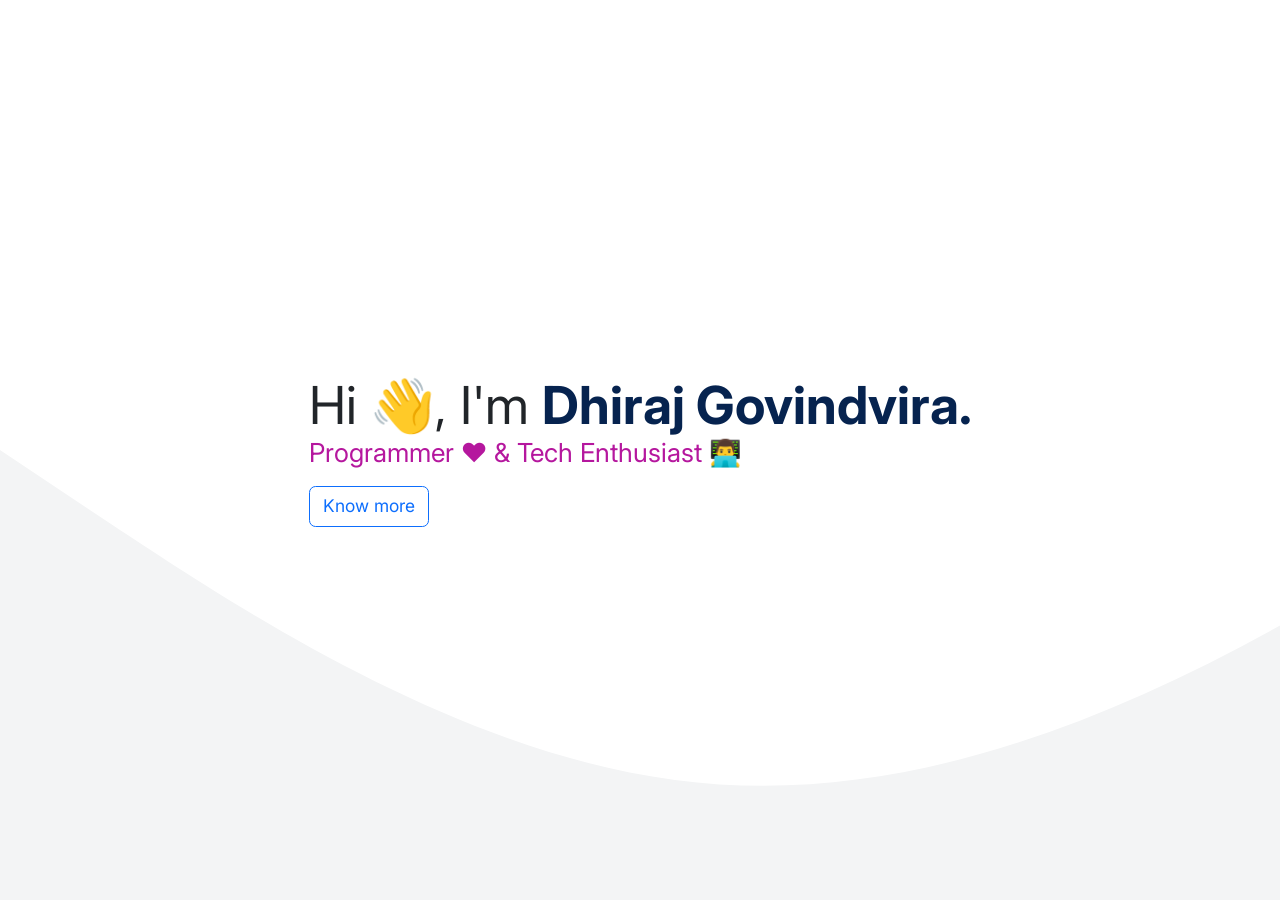
<file: index.html>
<!DOCTYPE html>
<html>
    <head>
        <title>Dhiraj Govindvira</title>
        <!-- title icon -->
        <link rel="icon" href="./icon.png" type="image/x-icon">        
        <!-- meta tags -->
        <meta name="title" content="Dhiraj Govindvira - Portfolio Website">
        <meta name="author" content="Dhiraj Govindvira">
        <meta name="description" content="Know more about Dhiraj Govindvira.">
        <meta name="keywords" content="Dhiraj, Dhiraj Govindvira, portfolio, website, HTML, CSS, JavaScript, Bootstrap">
        <meta name="viewport" content="width=device-width, initial-scale=1.0">
        <!-- bootstrap css -->
        <link rel="stylesheet" href="https://cdnjs.cloudflare.com/ajax/libs/bootstrap/5.1.3/css/bootstrap.min.css">
        <!-- font-awesome css -->
        <link rel="stylesheet" href="https://cdnjs.cloudflare.com/ajax/libs/font-awesome/5.15.4/css/all.min.css">
        <!-- custom css -->
        <link rel="stylesheet" href="./style.css">

        <!-- bootstrap script -->
        <script src="https://cdnjs.cloudflare.com/ajax/libs/bootstrap/5.1.3/js/bootstrap.bundle.min.js" defer></script>
        <!-- custom scripts -->
        <script src="./components/component.js" defer></script>
        <script src="./script.js" defer></script>
    </head>

    <body>
        <!-- starting page -->
        <div class="start">
            <div>
                <div class="hi">Hi 👋, I'm <span class="name bold">Dhiraj Govindvira.</span></div>
                <div class="role"> Programmer ❤️ & Tech Enthusiast 👨‍💻</div>
                <div>
                    <button class="mt-3 btn btn-outline-primary" onclick="start()">
                        Know more
                    </button>
                </div>
            </div>
        </div>
        <!-- content -->
        <div class="hide wrapper">
            <div class="header-wrapper" id="header-wrapper"></div>
            <div class="main-wrapper">
                <div id="main-wrapper"></div>
            </div>
            <div class="footer-wrapper">
                <div id="footer-wrapper"></div>
            </div>
        </div>
    </body>
</html>
</file>
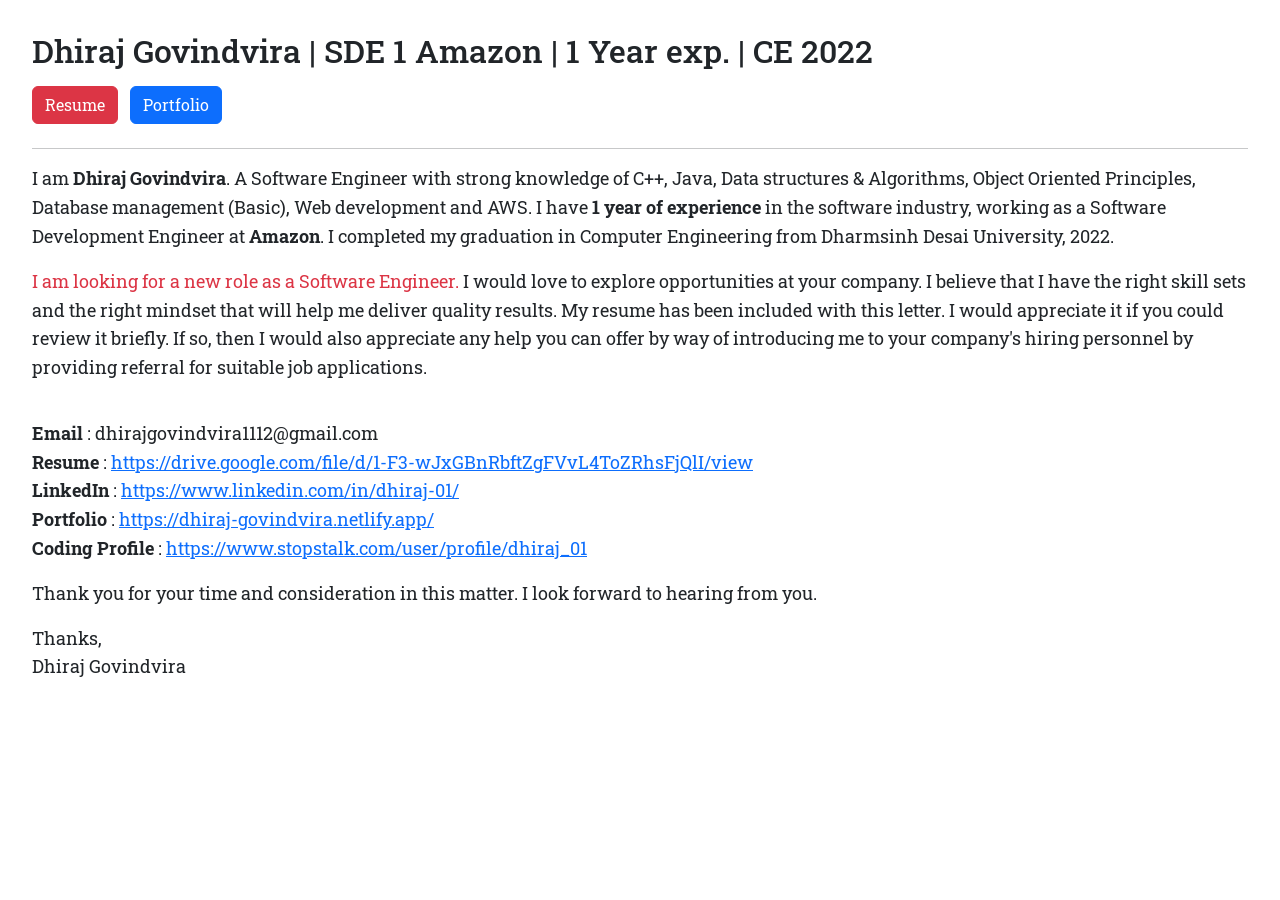
<file: components/cover/cover.html>
<!DOCTYPE html>
<html lang="en">
<head>
    <meta charset="UTF-8">
    <meta http-equiv="X-UA-Compatible" content="IE=edge">
    <meta name="viewport" content="width=device-width, initial-scale=1.0">
    <title>Cover Letter</title>

    <link rel="stylesheet" href="./cover.css">
    <link rel="stylesheet" href="https://cdnjs.cloudflare.com/ajax/libs/bootstrap/5.1.3/css/bootstrap.min.css">
    <script src="https://cdnjs.cloudflare.com/ajax/libs/bootstrap/5.1.3/js/bootstrap.bundle.min.js" defer></script>
</head>
<body>
    <div class="cover-comp"> 
        <div class="h2">
            Dhiraj Govindvira | SDE 1 Amazon | 1 Year exp. | CE 2022
        </div>
        <div>
            <a class="btn btn-danger" href="https://drive.google.com/u/0/uc?id=1-F3-wJxGBnRbftZgFVvL4ToZRhsFjQlI&export=download" download>Resume</a>
            <a class="m-2 btn btn-primary" href="https://dhiraj-govindvira.netlify.app/" target="_blank">Portfolio</a>
        </div>
        <hr>
        <div class="mt-3">
            <div>
                I am <span class="bold">Dhiraj Govindvira</span>.
                A Software Engineer with strong knowledge of C++, Java, Data structures & Algorithms, Object Oriented Principles, Database management (Basic), Web development and AWS. I have <span class="bold">1 year of experience</span> in the software industry, working as a Software Development Engineer at <span class="bold">Amazon</span>. I completed my graduation in Computer Engineering from Dharmsinh Desai University, 2022.
            </div>
            <div class="mt-3">
                <span class="text-danger">I am looking for a new role as a Software Engineer.</span>
                I would love to explore opportunities at your company. I believe that I have the right skill sets and the right mindset that will help me deliver quality results.
                My resume has been included with this letter. I would appreciate it if you could review it briefly.
                If so, then I would also appreciate any help you can offer by way of introducing me to your company's hiring personnel by providing referral for suitable job applications.
            </div>
        </div>
        <div class="mt-2">
            <br> <span class="bold">Email</span> : dhirajgovindvira1112@gmail.com
            <br> <span class="bold">Resume</span> : <a href="https://drive.google.com/file/d/1-F3-wJxGBnRbftZgFVvL4ToZRhsFjQlI/view" target="_blank">https://drive.google.com/file/d/1-F3-wJxGBnRbftZgFVvL4ToZRhsFjQlI/view</a>
            <br> <span class="bold">LinkedIn</span> : <a href="https://www.linkedin.com/in/dhiraj-01/" target="_blank">https://www.linkedin.com/in/dhiraj-01/</a>
            <br> <span class="bold">Portfolio</span> : <a href="https://dhiraj-govindvira.netlify.app/" target="_blank">https://dhiraj-govindvira.netlify.app/</a>
            <br> <span class="bold">Coding Profile</span> : <a href="https://www.stopstalk.com/user/profile/dhiraj_01" target="_blank">https://www.stopstalk.com/user/profile/dhiraj_01</a>
        </div>
        <div class="mt-3">
            Thank you for your time and consideration in this matter. I look forward to hearing from you.
        </div>
        <div class="mt-3">
            Thanks, <br>
            Dhiraj Govindvira
        </div>
    </div>
</body>
</html>
</file>
<file: style.css>
@import url('https://fonts.googleapis.com/css2?family=Inter:wght@100..900&display=swap');

:root {
    --purple: #b5179e;
    --light-green: #48e5c2;
    --dark-white: #eee;
    --dark-black: #121212;
    --dark-link: #809fff;
    --dark-gray: rgb(163, 163, 163);
    --icon-margin-right: 5px;
}
*, *::after, *::before {
    margin: 0;
    padding: 0;
}
html {
    font-size: calc(0.85rem + 0.3vw);
}
body {
    font-family: "Inter", sans-serif;
    overflow-x: hidden;
    /* background */
    background: url('./assets/bg/wave-light.svg');
    background-size: cover;
    background-repeat: no-repeat;
    background-color: #fff;
}

/* start page */
.start {
    padding: 3rem;
    height: 100vh;
    display: flex;
    justify-content: center;
    align-items: center;
    line-height: normal;
}
.start .hi {
    font-size: 3rem;
    line-height: normal;
}
.start .hi .name {
    color: #06234F;
}
.start .role {
    font-size: 1.5rem;
    color: var(--purple);
}
.dark-mode .start .hi .name {
    color: var(--light-green);
}
.dark-mode .start .role {
    color: var(--dark-gray);
}

/* content */
.wrapper {
    padding: 15px;
    min-height: 100vh;
    display: flex;
    flex-direction: column;
}
.wrapper > .main-wrapper {
    flex: 1;
    padding: 1rem;
    display: flex;
    flex-direction: row;
    flex-wrap: wrap;
    justify-content: center;
}
.wrapper > .main-wrapper > #main-wrapper {
    width: min(55rem, 100%);
}
.wrapper > .footer-wrapper {
    display: flex;
    flex-direction: row;
    flex-wrap: wrap;
    justify-content: center;
}
.wrapper > .footer-wrapper > #footer-wrapper {
    width: min(55rem, 100%);
}

/* bold */
.bold {
    font-weight: bold;
}
.dark-mode .bold {
    font-weight: 350;
}

/* link */
a {
    text-decoration: none;
    /* wrap link */
    overflow-wrap: break-word;
    word-wrap: break-word;
    word-break: break-word;
}
a:hover {
    text-decoration: underline;
}
.dark-mode a {
    color: var(--dark-link);
}

/* hide & unhide */
.hide, .mobile {
    display: none;
}
.un-hide, .web {
    display: initial;
}

.dark-mode {
    font-weight: 300;
    color: var(--dark-white);
    /* background */
    background: url('./assets/bg/wave-dark.svg');
    background-size: cover;
    background-repeat: no-repeat;
    background-color: var(--dark-black);
}

/* mobile screen */
@media screen and (max-width: 600px) {
    .mobile {
        display: initial;
    }
    .web {
        display: none;
    }
}
/* very large screen */
@media screen and (min-width: 2500px) {
    html {
        font-size: calc(2rem + 0.1vw);
    }
}
</file>
<file: components/cover/cover.css>
@import url('https://fonts.googleapis.com/css2?family=Roboto+Slab:wght@300;350;400&display=swap');

.cover-comp {
    margin: 2rem;
    font-size: 1.1rem;
    line-height: 1.8rem;
    font-family: 'Roboto Slab', 'Cambria', 'Lucida Bright', monospace, sans-serif;
}
.bold {
    font-weight: bold;
}
</file>
